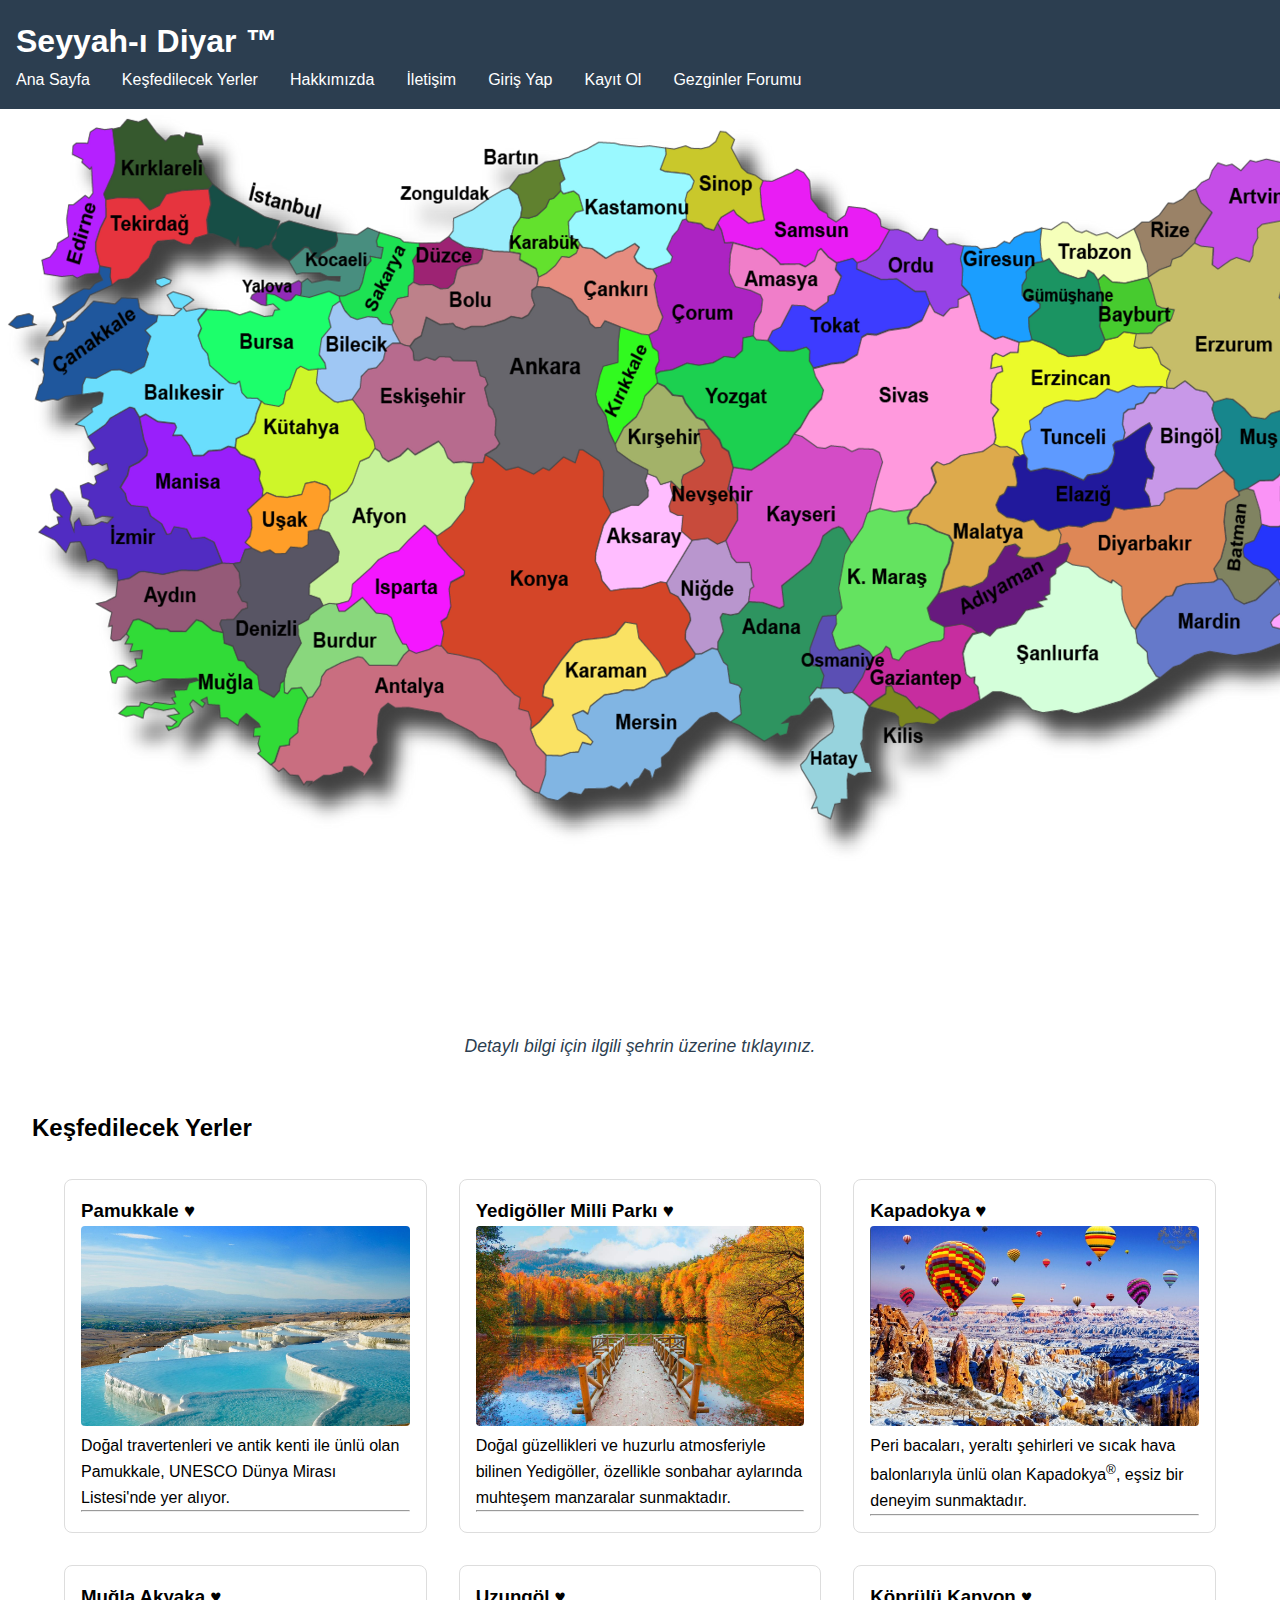
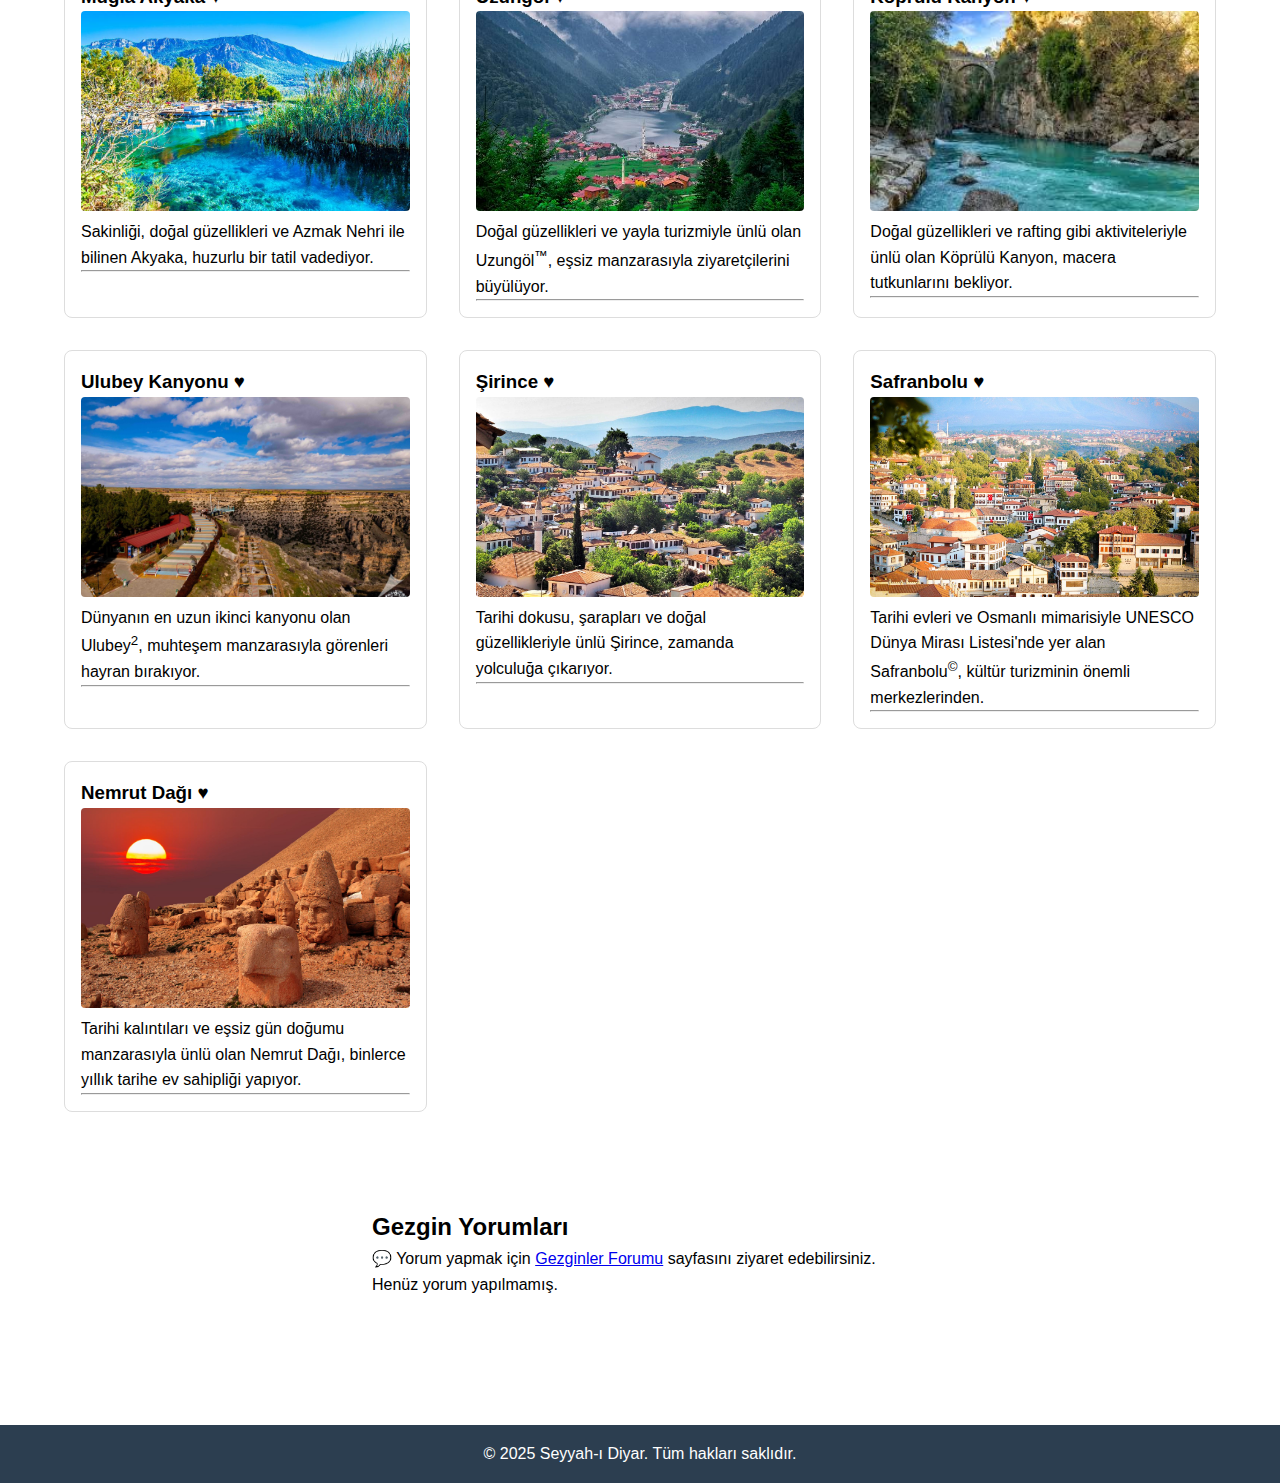
<file: index.html>
<!DOCTYPE html>
<html lang="tr">
<head>
    <meta charset="UTF-8">
    <meta name="viewport" content="width=device-width, initial-scale=1.0">
    <title>Seyyah-ı Diyar   </title>
    <link rel="stylesheet" href="style.css">
</head>
<body>
    <!-- Header Bölümü -->
    <header>
        <nav>
            <div class="logo">
                <h1>Seyyah-ı Diyar &trade;</h1>
            </div>
            <ul class="nav-links">
                <li><a href="index.html">Ana Sayfa</a></li>
                <li><a href="index.html#destinations-section">Keşfedilecek Yerler</a></li>
                <li><a href="hakkimizda.html">Hakkımızda</a></li>
                <li><a href="iletisim.html">İletişim</a></li>
                <li><a href="login.html">Giriş Yap</a></li>
                <li><a href="register.html">Kayıt Ol</a></li>
                <!-- Gezginler Forumu Linki -->
                <li><a href="gezginler-forum.html">Gezginler Forumu</a></li>
            </ul>
        </nav>
    </header>
    
    

    <!-- Ana İçerik -->
    <main>
        <!-- Türkiye Haritası Bölümü -->
        <body>
            <img src="images\Turkey.png" usemap="#takimLogolarMap" alt="Takım Logoları Haritası" width="1600" height="900">

        
            <map name="takimLogolarMap">
                <area target="_blank" alt="Muğla" title="Muğla" href="https://tr.wikipedia.org/wiki/Akyaka,_Ula" coords="127,533,280,645" shape="rect">
                <area target="_blank" alt="İzmir" title="İzmir" href="https://tr.wikipedia.org/wiki/%C5%9Eirince" coords="119,293,206,468,40,440" shape="poly">
                <area target="_blank" alt="Tokat" title="Tokat" href="https://tr.wikipedia.org/wiki/Tokat_(il)" coords="836,154,925,183,823,264,765,216" shape="poly">
                <area target="_blank" alt="Nevşehir" title="Nevşehir" href="https://tr.wikipedia.org/wiki/Kapadokya" coords="699,324,669,399,720,433,743,359" shape="poly">
                <area target="_blank" alt="Adıyaman" title="Adıyaman" href="https://tr.wikipedia.org/wiki/Nemrut_Da%C4%9F%C4%B1" coords="1058,440,1025,514,931,495" shape="poly">
                <area target="_blank" alt="Trabzon" title="Trabzon" href="https://tr.wikipedia.org/wiki/Uzung%C3%B6l" coords="1034,118,1088,168,1142,135" shape="poly">
                <area target="_blank" alt="Bolu" title="Bolu" href="https://tr.wikipedia.org/wiki/Yedig%C3%B6ller_Mill%C3%AE_Park%C4%B1" coords="484,141,456,161,448,180,410,175,388,200,395,231,422,213,455,217,500,209,518,204,530,176,518,146" shape="poly">
                <area target="_blank" alt="Antalya " title="Antalya " href="https://tr.wikipedia.org/wiki/K%C3%B6pr%C3%BCl%C3%BC_Kanyon" coords="265,654,297,612,321,572,352,552,389,557,433,540,513,564,526,610,540,644,540,680,386,603,366,659,305,672,285,668" shape="poly">
                <area target="_blank" alt="Karabük" title="Karabük" href="https://tr.wikipedia.org/wiki/Safranbolu" coords="508,129,525,108,554,90,573,87,569,112,579,144,542,158" shape="poly">
                <area target="_blank" alt="Pamukkale" title="Pamukkale" href="https://tr.wikipedia.org/wiki/Pamukkale" coords="234,452,249,491,240,546,273,582,302,532,321,495,333,436,282,436,247,439" shape="poly">
            
            </map>
    
                  
            </map>
        </body>

        <div class="map-guide">
            <p>Detaylı bilgi için ilgili şehrin üzerine tıklayınız.</p>
        </div>

        <style>
            .map-container {
                width: 100%;
                max-width: 1000px;
                margin: 0 auto;
                position: relative;
            }
            #turkey-map {
                width: 100%;
                height: auto;
                min-height: 500px;
            }
            .city-highlight {
                fill: #3498db;
                opacity: 0.2;
                cursor: pointer;
                transition: all 0.3s ease;
            }
            .city-highlight:hover {
                opacity: 0.5;
                fill: #e74c3c;
            }
            .city-tooltip {
                position: absolute;
                background: rgba(44, 62, 80, 0.9);
                color: white;
                padding: 5px 10px;
                border-radius: 4px;
                font-size: 14px;
                pointer-events: none;
                display: none;
            }
            html {
                scroll-behavior: smooth;
            }
            
            #destinations-section {
                scroll-margin-top: 80px; /* Header yüksekliği kadar margin ekleyerek başlığın altında kalmamasını sağlıyoruz */
            }
            
            .forum-section {
                max-width: 800px;
                margin: 2rem auto;
                padding: 1rem;
            }

            .travel-form {
                background: #f5f5f5;
                padding: 2rem;
                border-radius: 8px;
                margin-bottom: 2rem;
            }

            .form-group {
                margin-bottom: 1rem;
            }

            .form-group label {
                display: block;
                margin-bottom: 0.5rem;
                font-weight: bold;
            }

            .form-group input,
            .form-group textarea {
                width: 100%;
                padding: 0.5rem;
                border: 1px solid #ddd;
                border-radius: 4px;
                font-family: inherit;
            }

            .form-group textarea {
                resize: vertical;
            }

            button {
                background: #2c3e50;
                color: white;
                padding: 0.8rem 1.5rem;
                border: none;
                border-radius: 4px;
                cursor: pointer;
                font-size: 1rem;
            }

            button:hover {
                background: #34495e;
            }

            .comments-section {
                margin-top: 2rem;
            }

            .comment {
                background: white;
                padding: 1rem;
                border-radius: 4px;
                margin-bottom: 1rem;
                box-shadow: 0 2px 4px rgba(0,0,0,0.1);
            }

            .comment-header {
                font-weight: bold;
                margin-bottom: 0.5rem;
                color: #2c3e50;
            }

            .comment-location {
                color: #7f8c8d;
                font-style: italic;
                margin-bottom: 0.5rem;
            }

            .comment-text {
                line-height: 1.6;
            }

            .map-guide {
                text-align: center;
                margin: 1rem 0;
                color: #2c3e50;
                font-style: italic;
                font-size: 1.1rem;
            }
        </style>

        <script>
            document.addEventListener('DOMContentLoaded', function() {
                const svgObject = document.getElementById('turkey-map');
                const mapContainer = document.querySelector('.map-container');
                const tooltip = document.createElement('div');
                tooltip.className = 'city-tooltip';
                mapContainer.appendChild(tooltip);

                // Şehirlerin listesi ve özellikleri
                const cities = {
                    'TR-48': { // Muğla
                        link: 'https://tr.wikipedia.org/wiki/Akyaka,_Ula',
                        title: 'Akyaka'
                    },
                    'TR-20': { // Denizli
                        link: 'https://tr.wikipedia.org/wiki/Pamukkale',
                        title: 'Pamukkale'
                    },
                    'TR-14': { // Bolu
                        link: 'https://tr.wikipedia.org/wiki/Yedigöller_Millî_Parkı',
                        title: 'Yedigöller'
                    },
                    'TR-50': { // Nevşehir
                        link: 'https://tr.wikipedia.org/wiki/Kapadokya',
                        title: 'Kapadokya'
                    },
                    'TR-61': { // Trabzon
                        link: 'https://tr.wikipedia.org/wiki/Uzungöl',
                        title: 'Uzungöl'
                    },
                    'TR-07': { // Antalya
                        link: 'https://tr.wikipedia.org/wiki/Köprülü_Kanyon_Millî_Parkı',
                        title: 'Köprülü Kanyon'
                    },
                    'TR-64': { // Uşak
                        link: 'https://tr.wikipedia.org/wiki/Ulubey_Kanyonu',
                        title: 'Ulubey Kanyonu'
                    },
                    'TR-35': { // İzmir
                        link: 'https://tr.wikipedia.org/wiki/Şirince',
                        title: 'Şirince'
                    },
                    'TR-78': { // Karabük
                        link: 'https://tr.wikipedia.org/wiki/Safranbolu',
                        title: 'Safranbolu'
                    },
                    'TR-02': { // Adıyaman
                        link: 'https://tr.wikipedia.org/wiki/Nemrut_Dağı',
                        title: 'Nemrut Dağı'
                    }
                };

                svgObject.addEventListener('load', function() {
                    const svgDoc = svgObject.contentDocument;
                    
                    // Her şehir için olayları ekle
                    for (let cityId in cities) {
                        let path = svgDoc.getElementById(cityId);
                        if (path) {
                            // Stil ve sınıf ekle
                            path.classList.add('city-highlight');
                            
                            // Tıklama olayı
                            path.addEventListener('click', function() {
                                window.open(cities[cityId].link, '_blank');
                            });

                            // Hover olayları
                            path.addEventListener('mousemove', function(e) {
                                const rect = svgObject.getBoundingClientRect();
                                const x = e.clientX - rect.left;
                                const y = e.clientY - rect.top;
                                
                                tooltip.style.display = 'block';
                                tooltip.style.left = (x + 10) + 'px';
                                tooltip.style.top = (y + 10) + 'px';
                                tooltip.textContent = cities[cityId].title;
                            });

                            path.addEventListener('mouseout', function() {
                                tooltip.style.display = 'none';
                            });
                        }
                    }
                });
            });
        </script>

        <!-- Keşfedilecek Yerler -->
        <section id="destinations-section" class="destinations">
            <h2>Keşfedilecek Yerler</h2>
            <div class="destination-list">
                <li id="pamukkale" class="destination-item">
                    <h3>Pamukkale &hearts;</h3>
                    <img src="images/Pamukkale.jpg" alt="Pamukkale">
                    <p>Doğal travertenleri ve antik kenti ile ünlü olan Pamukkale, UNESCO Dünya Mirası Listesi'nde yer alıyor.</p>
                    <hr>
                </li>

                <!-- Yedigöller -->
                <li id="yedigoller" class="destination-item">
                    <h3>Yedigöller Milli Parkı &hearts;</h3>
                    <img src="images\yedigoller.jpg" alt="Yedigöller">
                    <p>Doğal güzellikleri ve huzurlu atmosferiyle bilinen Yedigöller, özellikle sonbahar aylarında muhteşem manzaralar sunmaktadır.</p>
                    <hr>
                </li>

                <!-- Kapadokya -->
                <li id="kapadokya" class="destination-item">
                    <h3>Kapadokya &hearts;</h3>
                    <img src="images\Kapadokya.jpg" alt="Kapadokya">
                    <p>Peri bacaları, yeraltı şehirleri ve sıcak hava balonlarıyla ünlü olan Kapadokya<sup>&reg;</sup>, eşsiz bir deneyim sunmaktadır.</p>
                    <hr>
                </li>

                <!-- Akyaka -->
                <li id="akyaka" class="destination-item">
                    <h3>Muğla Akyaka &hearts;</h3>
                    <img src="images\akyaka.jpg" alt="Akyaka">
                    <p>Sakinliği, doğal güzellikleri ve Azmak Nehri ile bilinen Akyaka, huzurlu bir tatil vadediyor.</p>
                    <hr>
                </li>

                <!-- Uzungöl -->
                <li id="uzungol" class="destination-item">
                    <h3>Uzungöl &hearts;</h3>
                    <img src="images\uzungol.jpg" alt="Uzungöl">
                    <p>Doğal güzellikleri ve yayla turizmiyle ünlü olan Uzungöl<sup>&trade;</sup>, eşsiz manzarasıyla ziyaretçilerini büyülüyor.</p>
                    <hr>
                </li>

                <!-- Köprülü Kanyon -->
                <li id="koprulu" class="destination-item">
                    <h3>Köprülü Kanyon &hearts;</h3>
                    <img src="images\koprulu-kanyon.jpg" alt="Köprülü Kanyon">
                    <p>Doğal güzellikleri ve rafting gibi aktiviteleriyle ünlü olan Köprülü Kanyon, macera tutkunlarını bekliyor.</p>
                    <hr>
                </li>

                <!-- Ulubey Kanyonu -->
                <li id="ulubey" class="destination-item">
                    <h3>Ulubey Kanyonu &hearts;</h3>
                    <img src="images\Ulubey Kanyonu (1) kopya.jpg" alt="Ulubey Kanyonu">
                    <p>Dünyanın en uzun ikinci kanyonu olan Ulubey<sup>2</sup>, muhteşem manzarasıyla görenleri hayran bırakıyor.</p>
                    <hr>
                </li>

                <!-- Şirince -->
                <li id="sirince" class="destination-item">
                    <h3>Şirince &hearts;</h3>
                    <img src="images\sirince.jpg" alt="Şirince">
                    <p>Tarihi dokusu, şarapları ve doğal güzellikleriyle ünlü Şirince, zamanda yolculuğa çıkarıyor.</p>
                    <hr>
                </li>

                <!-- Safranbolu -->
                <li id="safranbolu" class="destination-item">
                    <h3>Safranbolu &hearts;</h3>
                    <img src="images\safranbolu.jpg" alt="Safranbolu">
                    <p>Tarihi evleri ve Osmanlı mimarisiyle UNESCO Dünya Mirası Listesi'nde yer alan Safranbolu<sup>&copy;</sup>, kültür turizminin önemli merkezlerinden.</p>
                    <hr>
                </li>

                <!-- Nemrut -->
                <li id="nemrut" class="destination-item">
                    <h3>Nemrut Dağı &hearts;</h3>
                    <img src="images\nemrut.jpg" alt="Nemrut Dağı">
                    <p>Tarihi kalıntıları ve eşsiz gün doğumu manzarasıyla ünlü olan Nemrut Dağı, binlerce yıllık tarihe ev sahipliği yapıyor.</p>
                    <hr>
                </li>
            </div>

            <section id="gezgin-yorumlari" class="register-container">
                <h2>Gezgin Yorumları</h2>
                <p>💬 Yorum yapmak için <a href="gezginler-forum.html">Gezginler Forumu</a> sayfasını ziyaret edebilirsiniz.</p>
                <div id="yorum-listesi"></div>
            </section>
    

    </section>
    
    <script>
        function yorumlariGoster() {
            const yorumlar = JSON.parse(localStorage.getItem("gezginYorumlari")) || [];
            const yorumListesi = document.getElementById("yorum-listesi");
            yorumListesi.innerHTML = "";
    
            if (yorumlar.length === 0) {
                yorumListesi.innerHTML = "<p>Henüz yorum yapılmamış.</p>";
            } else {
                yorumlar.forEach((yorum, index) => {
                    const yorumDiv = document.createElement("div");
                    yorumDiv.className = "form-group";
                    yorumDiv.innerHTML = `
                        <h4>${yorum.name} - ${yorum.location} (${yorum.date})</h4>
                        <p>${yorum.experience}</p>
                        <button onclick="yorumuSil(${index})">Sil</button>
                        <hr>
                    `;
                    yorumListesi.appendChild(yorumDiv);
                });
            }
        }
    
        function yorumuSil(index) {
            let yorumlar = JSON.parse(localStorage.getItem("gezginYorumlari")) || [];
            yorumlar.splice(index, 1); // ilgili indexteki yorumu sil
            localStorage.setItem("gezginYorumlari", JSON.stringify(yorumlar));
            yorumlariGoster(); // yorumları güncelle
        }
    
        // Sayfa yüklendiğinde yorumları göster
        document.addEventListener("DOMContentLoaded", yorumlariGoster);
    </script>
    
    
    <footer>
        <p>&copy; 2025 Seyyah-ı Diyar. Tüm hakları saklıdır.</p>
    </footer>

    <script>
    document.addEventListener('DOMContentLoaded', function() {
        const form = document.getElementById('travelForm');
        const commentsList = document.getElementById('commentsList');

        form.addEventListener('submit', function(e) {
            e.preventDefault();

            // Yeni yorum oluştur
            const comment = document.createElement('div');
            comment.className = 'comment';

            const header = document.createElement('div');
            header.className = 'comment-header';
            header.textContent = `${form.name.value} ${form.surname.value}`;

            const location = document.createElement('div');
            location.className = 'comment-location';
            location.textContent = `Gezilen Yer: ${form.location.value}`;

            const text = document.createElement('div');
            text.className = 'comment-text';
            text.textContent = form.experience.value;

            // Yorumu sayfaya ekle
            comment.appendChild(header);
            comment.appendChild(location);
            comment.appendChild(text);
            commentsList.insertBefore(comment, commentsList.firstChild);

            // Formu temizle
            form.reset();
        });
    });
    </script>
</body>
</html>
</file>
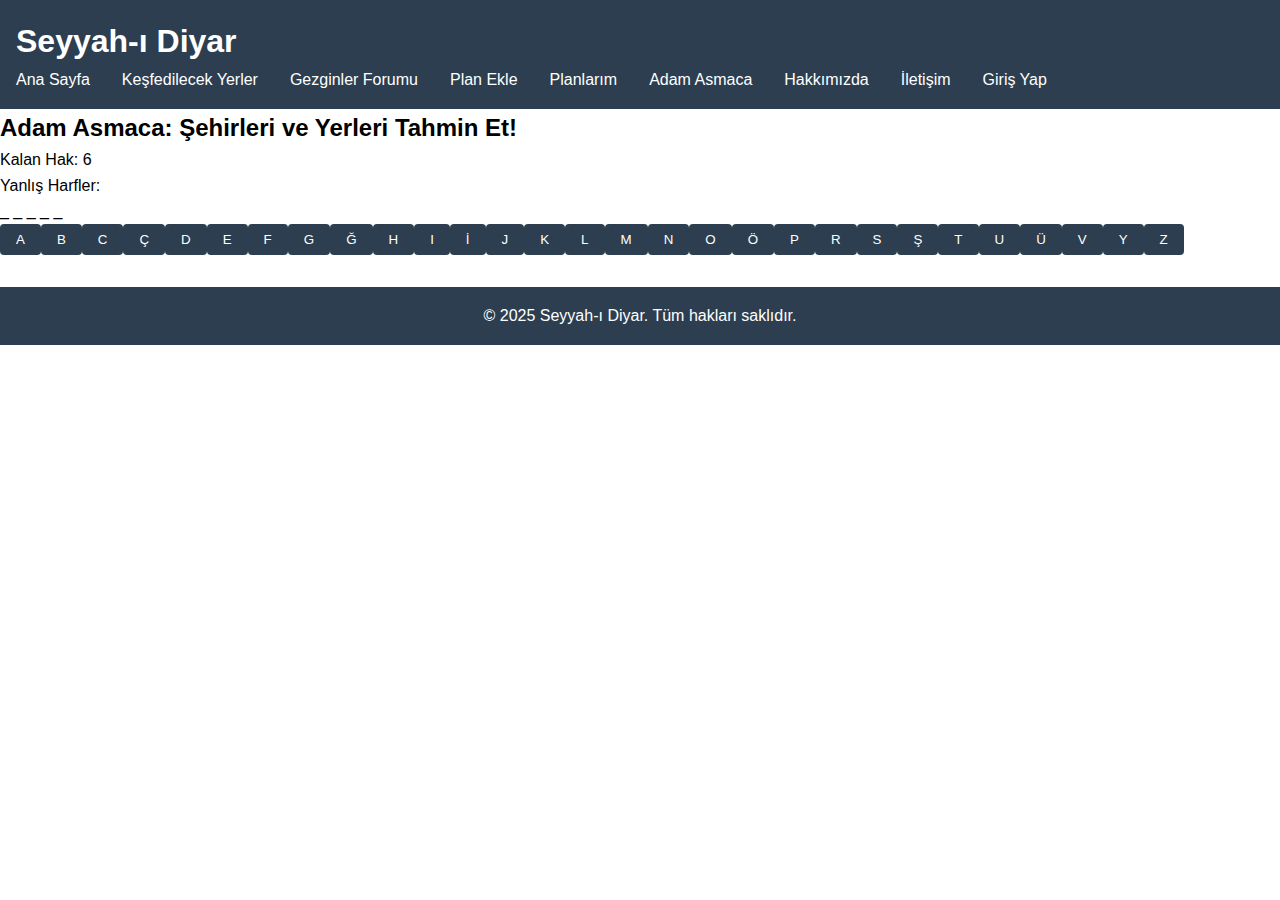
<file: adam-asmaca.html>
<!DOCTYPE html>
<html lang="tr">
<head>
    <meta charset="UTF-8">
    <meta name="viewport" content="width=device-width, initial-scale=1.0">
    <title>Adam Asmaca - Seyyah-ı Diyar</title>
    <link rel="stylesheet" href="style.css">
</head>
<body>
    <header>
        <nav>
            <div class="logo">
            <h1>Seyyah-ı Diyar</h1> </div>
            <ul class="nav-links">
                <li><a href="index.html">Ana Sayfa</a></li>
                <li><a href="index.html#destinations-section">Keşfedilecek Yerler</a></li>
                <li><a href="gezginler-forum.html">Gezginler Forumu</a></li>
                <li><a href="gezi-plani-ekle.html">Plan Ekle</a></li>
                <li><a href="kayitli-planlar.html">Planlarım</a></li> <li><a href="adam-asmaca.html">Adam Asmaca</a></li>
                <li><a href="hakkimizda.html">Hakkımızda</a></li>
                <li><a href="iletisim.html">İletişim</a></li>
                <li><a href="login.html">Giriş Yap</a></li>
                </ul>
        </nav>
    </header>

    <main>
        <div id="oyunAlani">
            <h2>Adam Asmaca: Şehirleri ve Yerleri Tahmin Et!</h2>
            <div id="kalanHakAlani">Kalan Hak: ...</div>
            <div id="yanlisHarflerAlani">Yanlış Harfler: </div>
            <div id="kelimeAlani">Yükleniyor...</div>
            <div id="mesajAlani"></div>
            <div id="klavye">
                </div>
            <button id="yenidenBaslat">Yeniden Başlat</button>
        </div>
    </main>

    <footer>
        <p>&copy; 2025 Seyyah-ı Diyar. Tüm hakları saklıdır.</p>
    </footer>

    <script src="myscript.js"></script>
</body>
</html>
</file>
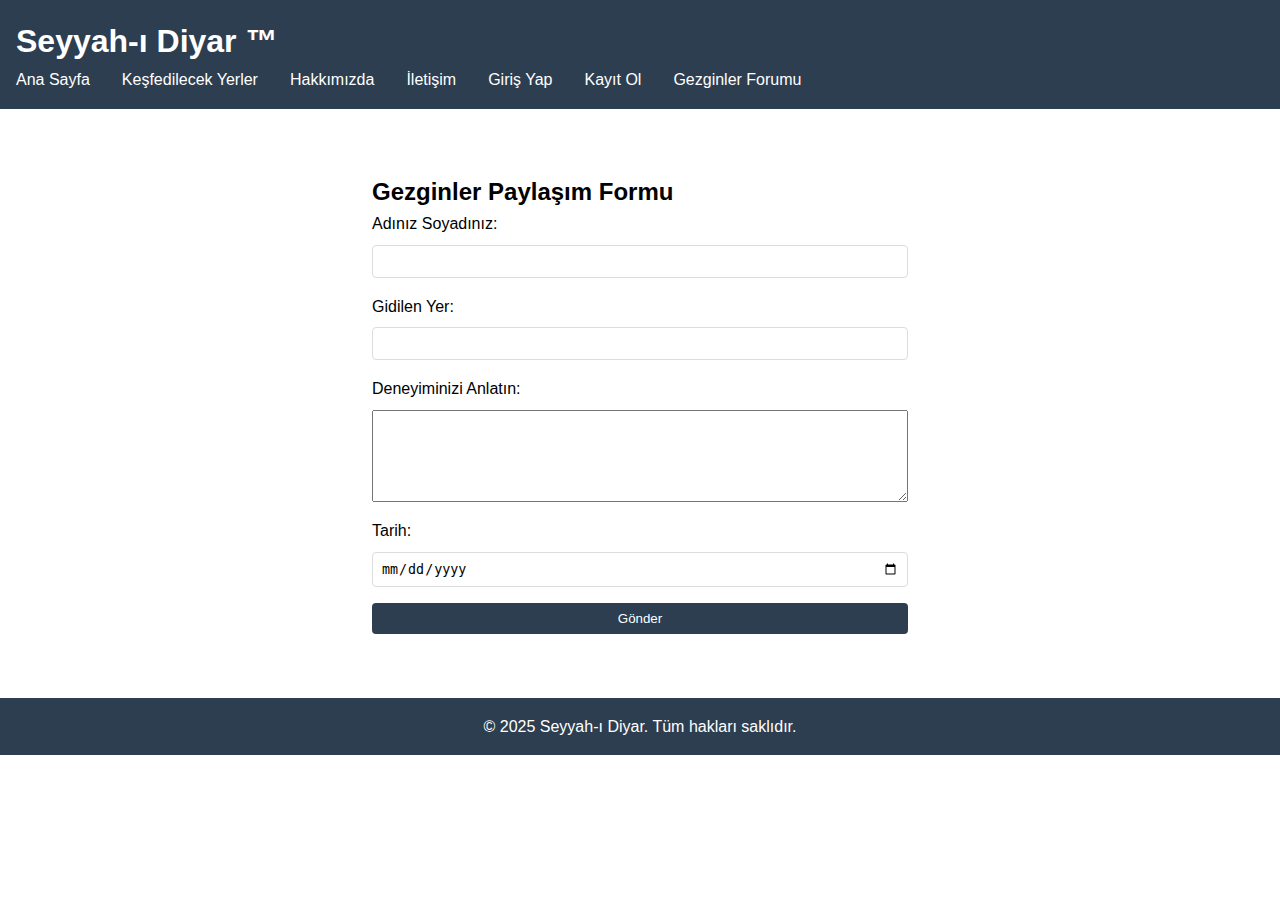
<file: gezginler-forum.html>
<!DOCTYPE html>
<html lang="tr">
<head>
    <meta charset="UTF-8">
    <meta name="viewport" content="width=device-width, initial-scale=1.0">
    <title>Gezginler Forumu - Seyyah-ı Diyar</title>
    <link rel="stylesheet" href="style.css">
</head>
<body>

    <!-- Ortak Menü -->
    <header>
        <nav>
            <div class="logo">
                <h1>Seyyah-ı Diyar &trade;</h1>
            </div>
            <ul class="nav-links">
                <li><a href="index.html">Ana Sayfa</a></li>
                <li><a href="index.html#destinations-section">Keşfedilecek Yerler</a></li>
                <li><a href="hakkimizda.html">Hakkımızda</a></li>
                <li><a href="iletisim.html">İletişim</a></li>
                <li><a href="login.html">Giriş Yap</a></li>
                <li><a href="register.html">Kayıt Ol</a></li>
                <li><a href="gezginler-forum.html">Gezginler Forumu</a></li> <!-- Gezginler Forumu bağlantısı -->
            </ul>
        </nav>
    </header>

    <!-- Ana içerik -->
    <main class="register-container">
        <h2>Gezginler Paylaşım Formu</h2>
        <form class="register-form" id="yorumFormu">
            <div class="form-group">
                <label for="name">Adınız Soyadınız:</label>
                <input type="text" id="name" required>
            </div>
    
            <div class="form-group">
                <label for="location">Gidilen Yer:</label>
                <input type="text" id="location" required>
            </div>
    
            <div class="form-group">
                <label for="experience">Deneyiminizi Anlatın:</label>
                <textarea id="experience" rows="6" required></textarea>
            </div>
    
            <div class="form-group">
                <label for="date">Tarih:</label>
                <input type="date" id="date" required>
            </div>
    
            <button type="submit">Gönder</button>
        </form>
    </main>
    
    <footer>
        <p>&copy; 2025 Seyyah-ı Diyar. Tüm hakları saklıdır.</p>
    </footer>
    
    <script>
        document.getElementById("yorumFormu").addEventListener("submit", function(e) {
            e.preventDefault();
    
            const yorum = {
                name: document.getElementById("name").value,
                location: document.getElementById("location").value,
                experience: document.getElementById("experience").value,
                date: document.getElementById("date").value
            };
    
            let yorumlar = JSON.parse(localStorage.getItem("gezginYorumlari")) || [];
            yorumlar.push(yorum);
            localStorage.setItem("gezginYorumlari", JSON.stringify(yorumlar));
    
            alert("Yorumunuz başarıyla kaydedildi!");
            this.reset();
        });
    </script>
    
    </body>
    </html>
</file>
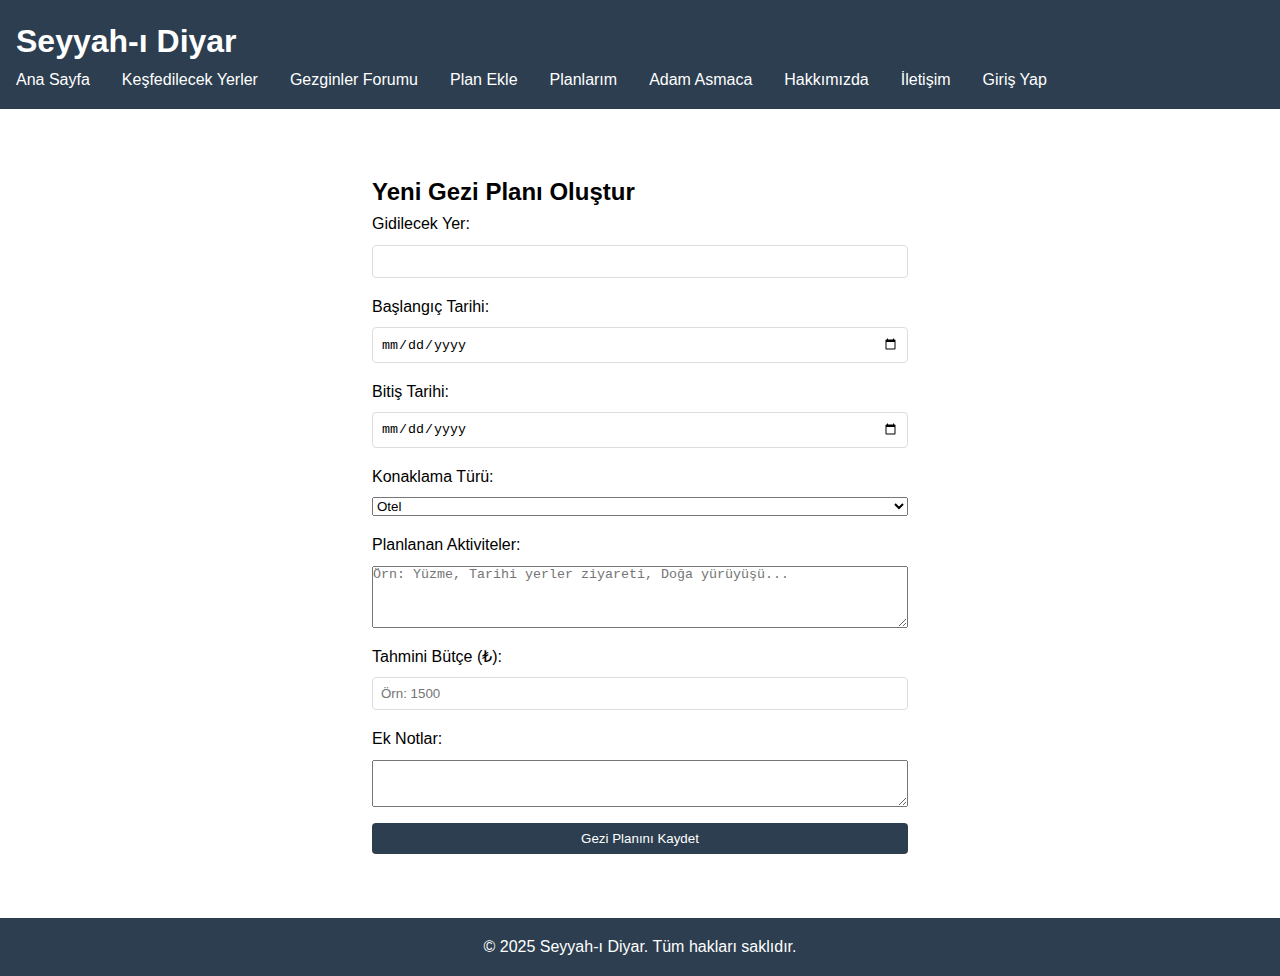
<file: gezi-plani-ekle.html>
<!DOCTYPE html>
<html lang="tr">
<head>
    <meta charset="UTF-8">
    <meta name="viewport" content="width=device-width, initial-scale=1.0">
    <title>Yeni Gezi Planı Ekle - Seyyah-ı Diyar</title>
    <link rel="stylesheet" href="style.css">
</head>
<body>
    <header>
        <nav>
            <div class="logo">
            <h1>Seyyah-ı Diyar</h1>
            </div>
           <ul class="nav-links">
                <li><a href="index.html">Ana Sayfa</a></li>
                <li><a href="index.html#destinations-section">Keşfedilecek Yerler</a></li>
                <li><a href="gezginler-forum.html">Gezginler Forumu</a></li>
                <li><a href="gezi-plani-ekle.html">Plan Ekle</a></li>
                <li><a href="kayitli-planlar.html">Planlarım</a></li> <li><a href="adam-asmaca.html">Adam Asmaca</a></li>
                <li><a href="hakkimizda.html">Hakkımızda</a></li>
                <li><a href="iletisim.html">İletişim</a></li>
                <li><a href="login.html">Giriş Yap</a></li>
                </ul>
        </nav>
    </header>

    <main class="register-container">
        <h2>Yeni Gezi Planı Oluştur</h2>
        <form id="geziPlaniFormu" class="register-form">
            <div class="form-group">
                <label for="gidilecekYer">Gidilecek Yer:</label>
                <input type="text" id="gidilecekYer" name="gidilecekYer" required>
            </div>
            <div class="form-group">
                <label for="baslangicTarihi">Başlangıç Tarihi:</label>
                <input type="date" id="baslangicTarihi" name="baslangicTarihi" required>
            </div>
            <div class="form-group">
                <label for="bitisTarihi">Bitiş Tarihi:</label>
                <input type="date" id="bitisTarihi" name="bitisTarihi" required>
            </div>
            <div class="form-group">
                <label for="konaklamaTuru">Konaklama Türü:</label>
                <select id="konaklamaTuru" name="konaklamaTuru">
                    <option value="Otel">Otel</option>
                    <option value="Pansiyon">Pansiyon</option>
                    <option value="Kiralık Ev">Kiralık Ev</option>
                    <option value="Çadır">Çadır</option>
                    <option value="Karavan">Karavan</option>
                    <option value="Diğer">Diğer</option>
                </select>
            </div>
            <div class="form-group">
                <label for="aktiviteler">Planlanan Aktiviteler:</label>
                <textarea id="aktiviteler" name="aktiviteler" rows="4" placeholder="Örn: Yüzme, Tarihi yerler ziyareti, Doğa yürüyüşü..."></textarea>
            </div>
            <div class="form-group">
                <label for="butceTahmini">Tahmini Bütçe (₺):</label>
                <input type="number" id="butceTahmini" name="butceTahmini" min="0" placeholder="Örn: 1500">
            </div>
            <div class="form-group">
                <label for="ekNotlar">Ek Notlar:</label>
                <textarea id="ekNotlar" name="ekNotlar" rows="3"></textarea>
            </div>
            <button type="submit">Gezi Planını Kaydet</button>
        </form>
    </main>

    <footer>
        <p>&copy; 2025 Seyyah-ı Diyar. Tüm hakları saklıdır.</p>
    </footer>

    <script src="myscript.js"></script>
</body>
</html>
</file>
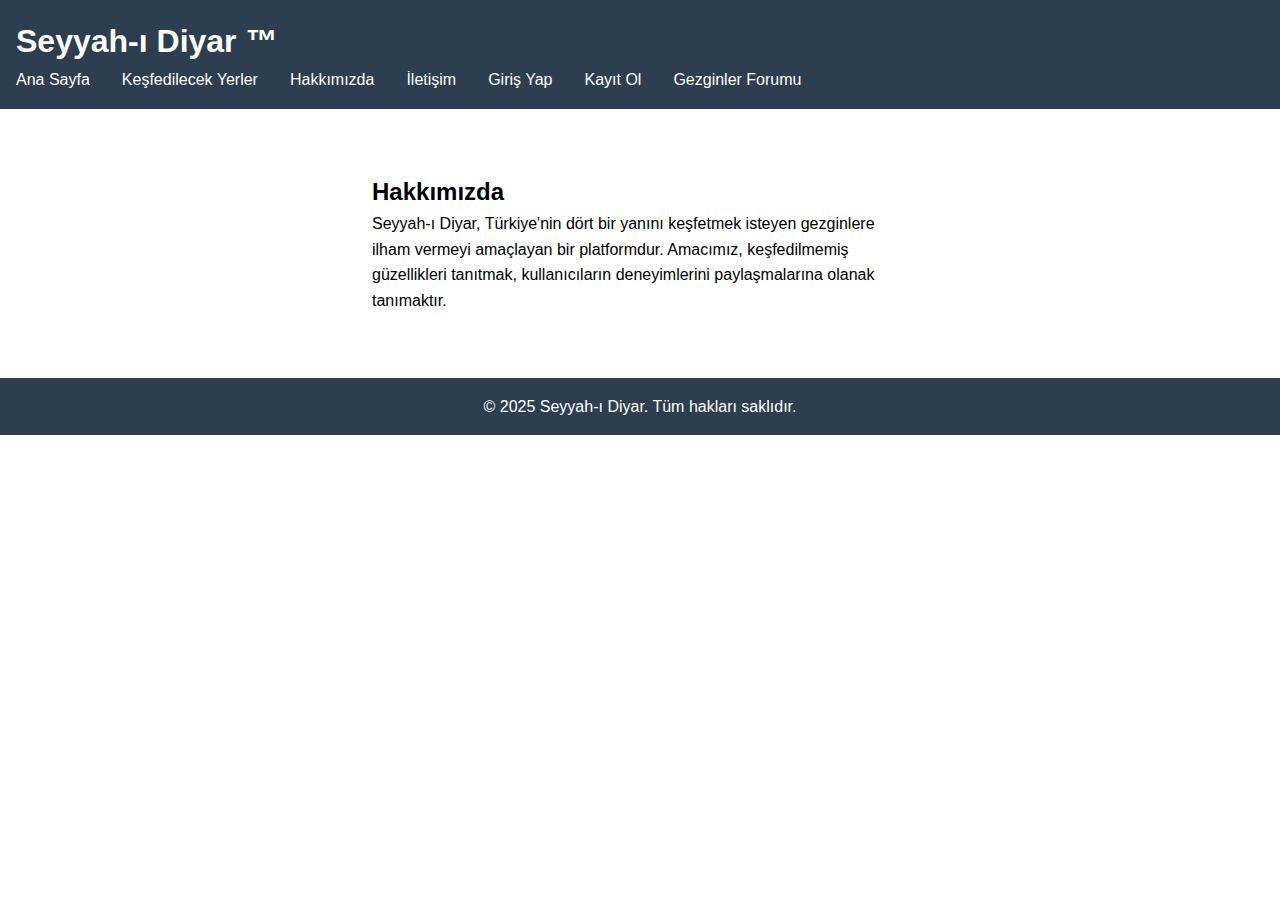
<file: hakkimizda.html>
<!DOCTYPE html>
<html lang="tr">
<head>
    <meta charset="UTF-8">
    <meta name="viewport" content="width=device-width, initial-scale=1.0">
    <title>Hakkımızda - Seyyah-ı Diyar</title>
    <link rel="stylesheet" href="style.css">
</head>
<body>
    <header>
        <nav>
            <div class="logo">
                <h1>Seyyah-ı Diyar &trade;</h1>
            </div>
            <ul class="nav-links">
                <li><a href="index.html">Ana Sayfa</a></li>
                <li><a href="index.html#destinations-section">Keşfedilecek Yerler</a></li>
                <li><a href="hakkimizda.html">Hakkımızda</a></li>
                <li><a href="iletisim.html">İletişim</a></li>
                <li><a href="login.html">Giriş Yap</a></li>
                <li><a href="register.html">Kayıt Ol</a></li>
                <li><a href="gezginler-forum.html">Gezginler Forumu</a></li>
            </ul>
        </nav>
    </header>
    

    <main class="register-container">
        <h2>Hakkımızda</h2>
        <p>Seyyah-ı Diyar, Türkiye'nin dört bir yanını keşfetmek isteyen gezginlere ilham vermeyi amaçlayan bir platformdur. Amacımız, keşfedilmemiş güzellikleri tanıtmak, kullanıcıların deneyimlerini paylaşmalarına olanak tanımaktır.</p>
    </main>

    <footer>
        <p>&copy; 2025 Seyyah-ı Diyar. Tüm hakları saklıdır.</p>
    </footer>
</body>
</html>
</file>
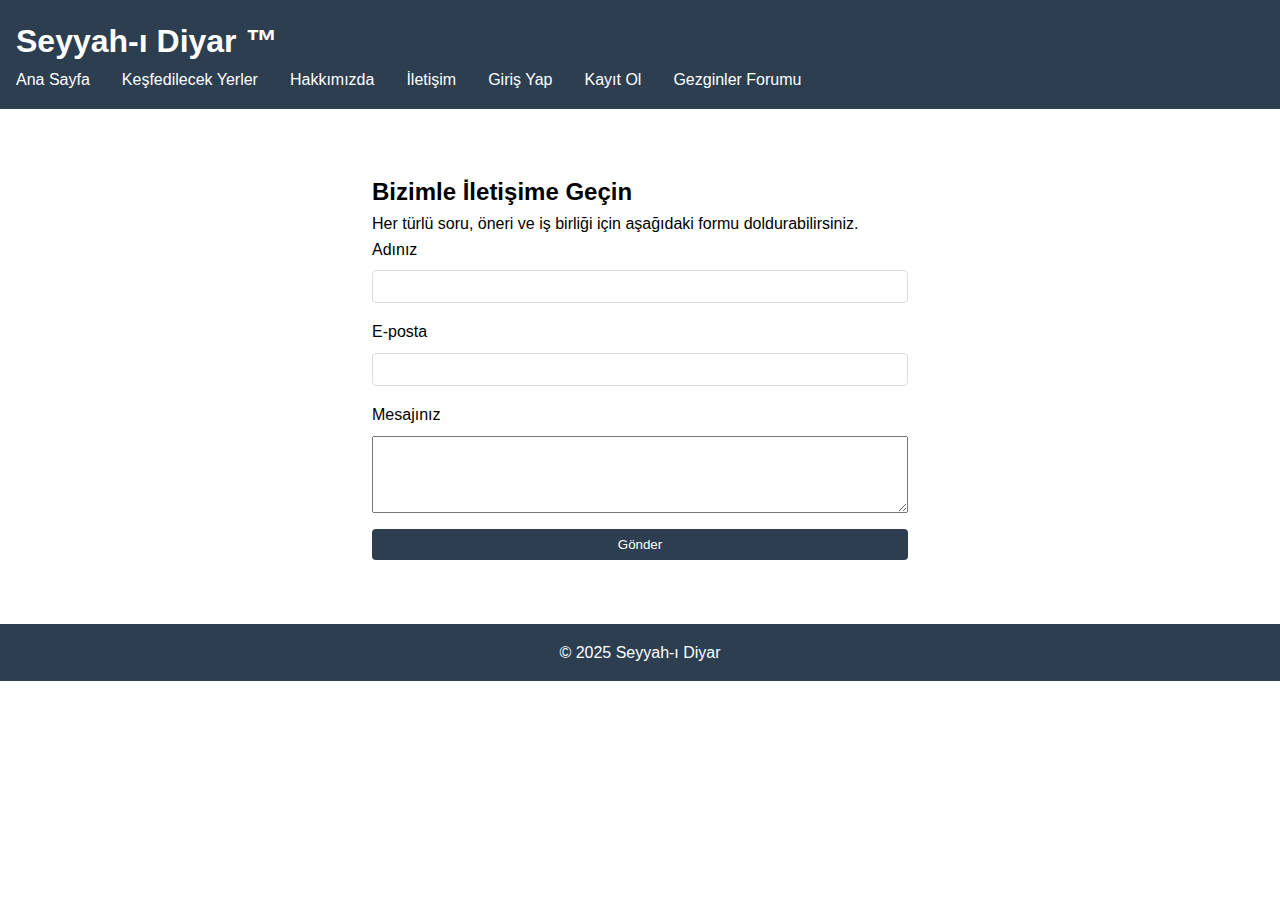
<file: iletisim.html>
<!DOCTYPE html>
<html lang="tr">
<head>
    <meta charset="UTF-8">
    <title>İletişim - Seyyah-ı Diyar</title>
    <link rel="stylesheet" href="style.css">
</head>
<body>
    <header>
        <nav>
            <div class="logo">
                <h1>Seyyah-ı Diyar &trade;</h1>
            </div>
            <ul class="nav-links">
                <li><a href="index.html">Ana Sayfa</a></li>
                <li><a href="index.html#destinations-section">Keşfedilecek Yerler</a></li>
                <li><a href="hakkimizda.html">Hakkımızda</a></li>
                <li><a href="iletisim.html">İletişim</a></li>
                <li><a href="login.html">Giriş Yap</a></li>
                <li><a href="register.html">Kayıt Ol</a></li>
                <li><a href="gezginler-forum.html">Gezginler Forumu</a></li>
            </ul>
        </nav>
    </header>
    

<main class="register-container">
    <h2>Bizimle İletişime Geçin</h2>
    <p>Her türlü soru, öneri ve iş birliği için aşağıdaki formu doldurabilirsiniz.</p>
    <form class="register-form">
        <div class="form-group">
            <label for="name">Adınız</label>
            <input type="text" id="name" required>
        </div>
        <div class="form-group">
            <label for="email">E-posta</label>
            <input type="email" id="email" required>
        </div>
        <div class="form-group">
            <label for="message">Mesajınız</label>
            <textarea id="message" rows="5" required></textarea>
        </div>
        <button type="submit">Gönder</button>
    </form>
</main>

<footer>
    <p>&copy; 2025 Seyyah-ı Diyar</p>
</footer>
</body>
</html>
</file>
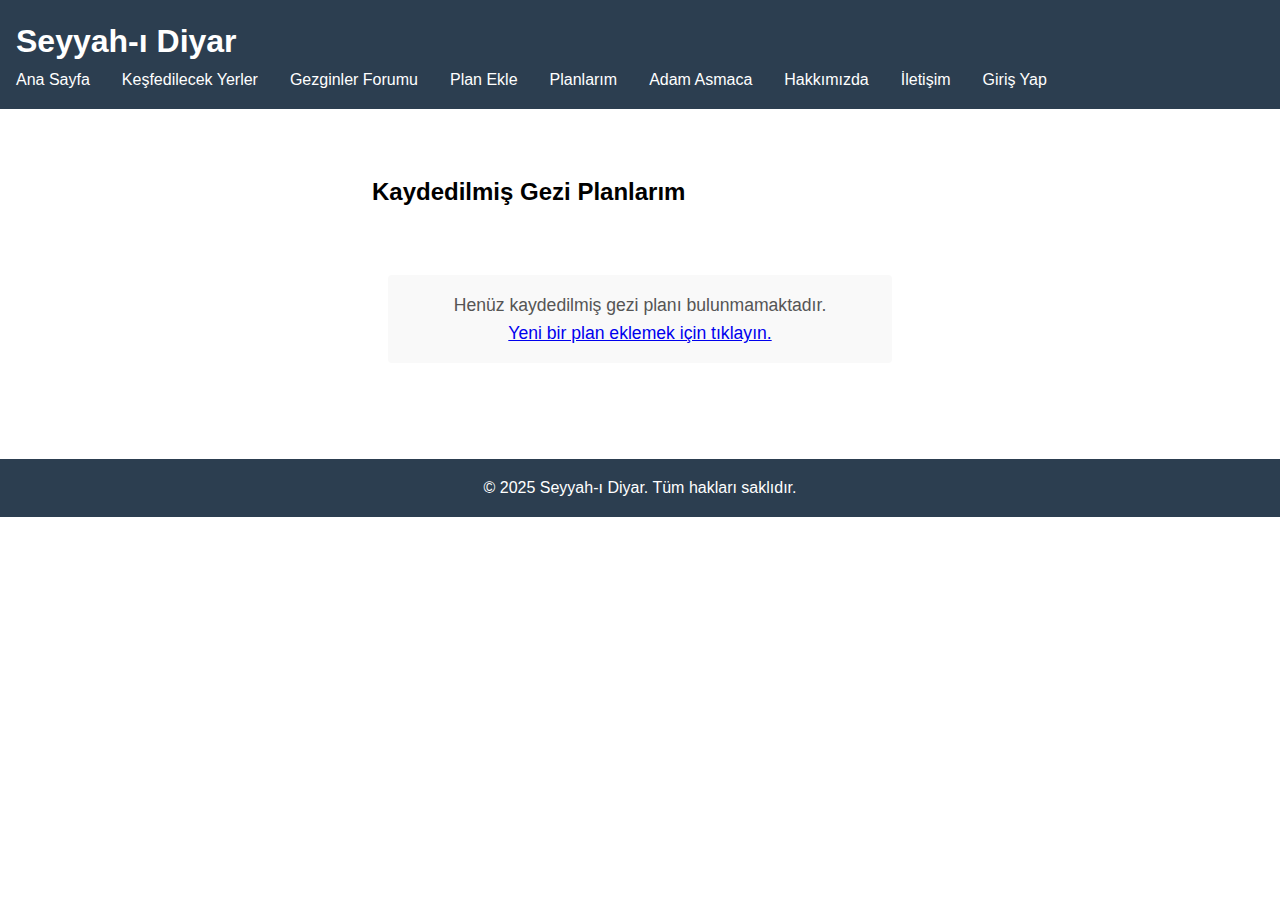
<file: kayitli-planlar.html>
<!DOCTYPE html>
<html lang="tr">
<head>
    <meta charset="UTF-8">
    <meta name="viewport" content="width=device-width, initial-scale=1.0">
    <title>Kaydedilmiş Gezi Planlarım - Seyyah-ı Diyar</title>
    <link rel="stylesheet" href="style.css">
    <style>
        .table-container {
            overflow-x: auto; /* Küçük ekranlarda tablo kaydırılabilir olsun */
            margin: 2rem auto;
            padding: 0 1rem; /* Sayfanın kenarlarına yapışmasın */
            max-width: 1100px; /* Tablo genişliğini sınırlar */
        }
        #planlarTablosu {
            width: 100%;
            border-collapse: collapse;
            margin-top: 1rem;
            box-shadow: 0 2px 5px rgba(0,0,0,0.1);
        }
        #planlarTablosu th, #planlarTablosu td {
            border: 1px solid #ddd;
            padding: 0.8rem 1rem; /* Hücre içi boşluk */
            text-align: left;
            font-size: 0.9rem; 
            vertical-align: top; /* Uzun içeriklerde hizalama */
        }
        #planlarTablosu th {
            background-color: #34495e; 
            color: white;
            font-weight: bold;
        }
        #planlarTablosu tbody tr:nth-child(even) {
            background-color: #f9f9f9;
        }
        #planlarTablosu tbody tr:hover {
            background-color: #f1f1f1;
        }
        #planYokMesaji { /* Plan yoksa gösterilecek mesaj */
            text-align: center;
            font-size: 1.1rem;
            color: #555;
            margin-top: 2rem;
            padding: 1rem;
            background-color: #f9f9f9;
            border-radius: 4px;
        }
        .plan-sil-btn { /* Silme butonu stili */
            background-color: #e74c3c;
            color: white;
            border: none;
            padding: 0.4rem 0.8rem;
            border-radius: 4px;
            cursor: pointer;
            font-size: 0.85rem;
        }
        .plan-sil-btn:hover {
            background-color: #c0392b;
        }
    </style>
</head>
<body>
    <header>
        <nav>
            <div class="logo">
                <h1>Seyyah-ı Diyar</h1>
            </div>
           <ul class="nav-links">
                <li><a href="index.html">Ana Sayfa</a></li>
                <li><a href="index.html#destinations-section">Keşfedilecek Yerler</a></li>
                <li><a href="gezginler-forum.html">Gezginler Forumu</a></li>
                <li><a href="gezi-plani-ekle.html">Plan Ekle</a></li>
                <li><a href="kayitli-planlar.html">Planlarım</a></li> <li><a href="adam-asmaca.html">Adam Asmaca</a></li>
                <li><a href="hakkimizda.html">Hakkımızda</a></li>
                <li><a href="iletisim.html">İletişim</a></li>
                <li><a href="login.html">Giriş Yap</a></li>
                </ul>
        </nav>
    </header>

    <main class="register-container"> <h2>Kaydedilmiş Gezi Planlarım</h2>
        <div class="table-container">
            <table id="planlarTablosu">
                <thead>
                    <tr>
                        <th>Gidilecek Yer</th>
                        <th>Başlangıç</th>
                        <th>Bitiş</th>
                        <th>Konaklama</th>
                        <th>Aktiviteler</th>
                        <th>Bütçe (₺)</th>
                        <th>Notlar</th>
                        <th>İşlem</th>
                    </tr>
                </thead>
                <tbody id="planlarTabloGovdesi">
                    </tbody>
            </table>
            <div id="planYokMesaji" style="display:none;">
                <p>Henüz kaydedilmiş gezi planı bulunmamaktadır.</p>
                <p><a href="gezi-plani-ekle.html">Yeni bir plan eklemek için tıklayın.</a></p>
            </div>
        </div>
    </main>

    <footer>
        <p>&copy; 2025 Seyyah-ı Diyar. Tüm hakları saklıdır.</p>
    </footer>

    <script src="myscript.js"></script>
</body>
</html>
</file>
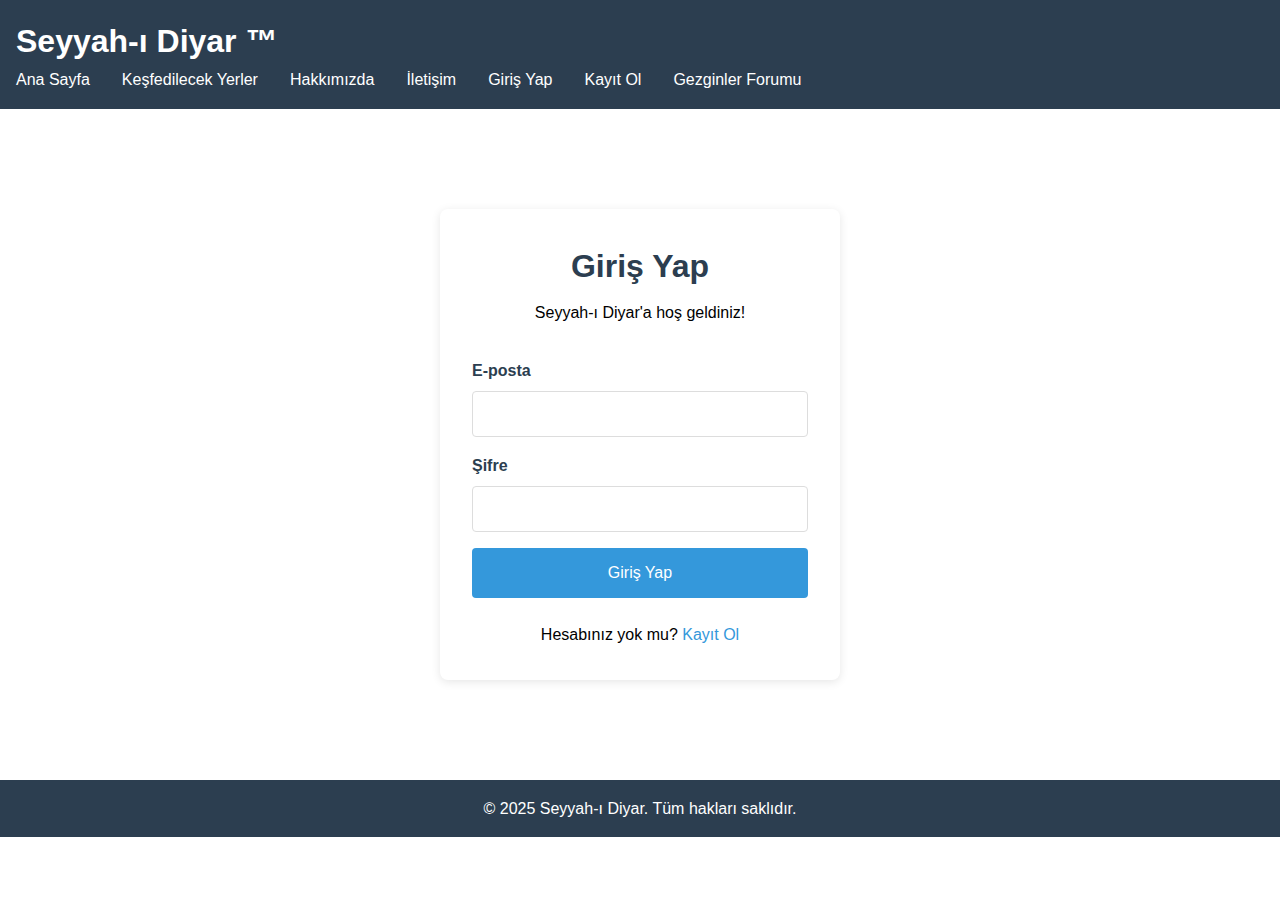
<file: login.html>
<!DOCTYPE html>
<html lang="tr">
<head>
    <meta charset="UTF-8">
    <meta name="viewport" content="width=device-width, initial-scale=1.0">
    <title>Giriş Yap - Seyyah-ı Diyar</title>
    <link rel="stylesheet" href="style.css">
    <style>
        .login-container {
            max-width: 400px;
            margin: 100px auto;
            padding: 2rem;
            background: white;
            border-radius: 8px;
            box-shadow: 0 2px 10px rgba(0, 0, 0, 0.1);
        }

        .login-header {
            text-align: center;
            margin-bottom: 2rem;
        }

        .login-header h1 {
            color: #2c3e50;
            margin-bottom: 0.5rem;
        }

        .login-form {
            display: flex;
            flex-direction: column;
            gap: 1rem;
        }

        .form-group {
            display: flex;
            flex-direction: column;
            gap: 0.5rem;
        }

        .form-group label {
            color: #2c3e50;
            font-weight: bold;
        }

        .form-group input {
            padding: 0.8rem;
            border: 1px solid #ddd;
            border-radius: 4px;
            font-size: 1rem;
        }

        .form-group input:focus {
            outline: none;
            border-color: #3498db;
            box-shadow: 0 0 0 2px rgba(52, 152, 219, 0.2);
        }

        .login-button {
            background: #3498db;
            color: white;
            padding: 1rem;
            border: none;
            border-radius: 4px;
            font-size: 1rem;
            cursor: pointer;
            transition: background 0.3s ease;
        }

        .login-button:hover {
            background: #2980b9;
        }

        .login-footer {
            text-align: center;
            margin-top: 1.5rem;
        }

        .login-footer a {
            color: #3498db;
            text-decoration: none;
        }

        .login-footer a:hover {
            text-decoration: underline;
        }

        .error-message {
            color: #e74c3c;
            font-size: 0.9rem;
            display: none;
        }
    </style>
</head>
<body>
    <!-- Header Bölümü -->
    <header>
        <nav>
            <div class="logo">
                <h1>Seyyah-ı Diyar &trade;</h1>
            </div>
            <ul class="nav-links">
                <li><a href="index.html">Ana Sayfa</a></li>
                <li><a href="index.html#destinations-section">Keşfedilecek Yerler</a></li>
                <li><a href="hakkimizda.html">Hakkımızda</a></li>
                <li><a href="iletisim.html">İletişim</a></li>
                <li><a href="login.html">Giriş Yap</a></li>
                <li><a href="register.html">Kayıt Ol</a></li>
                <!-- Gezginler Forumu Linki -->
                <li><a href="gezginler-forum.html">Gezginler Forumu</a></li>
            </ul>
        </nav>
    </header>

    <!-- Ana İçerik -->
    <main>
        <div class="login-container">
            <div class="login-header">
                <h1>Giriş Yap</h1>
                <p>Seyyah-ı Diyar'a hoş geldiniz!</p>
            </div>

            <form class="login-form" id="loginForm">
                <div class="form-group">
                    <label for="email">E-posta</label>
                    <input type="email" id="email" name="email" required>
                    <div class="error-message" id="emailError">Geçerli bir e-posta adresi giriniz.</div>
                </div>

                <div class="form-group">
                    <label for="password">Şifre</label>
                    <input type="password" id="password" name="password" required>
                    <div class="error-message" id="passwordError">Şifreniz en az 6 karakter olmalıdır.</div>
                </div>

                <button type="submit" class="login-button">Giriş Yap</button>
            </form>

            <div class="login-footer">
                <p>Hesabınız yok mu? <a href="register.html">Kayıt Ol</a></p>
            </div>
        </div>
    </main>

    <!-- Footer Bölümü -->
    <footer>
        <p>&copy; 2025 Seyyah-ı Diyar. Tüm hakları saklıdır.</p>
    </footer>

    <script>
        document.getElementById('loginForm').addEventListener('submit', function(e) {
            e.preventDefault();
            
            const email = document.getElementById('email').value;
            const password = document.getElementById('password').value;
            const emailError = document.getElementById('emailError');
            const passwordError = document.getElementById('passwordError');
            
            // Form doğrulama
            let isValid = true;
            
            if (!email.includes('@')) {
                emailError.style.display = 'block';
                isValid = false;
            } else {
                emailError.style.display = 'none';
            }
            
            if (password.length < 6) {
                passwordError.style.display = 'block';
                isValid = false;
            } else {
                passwordError.style.display = 'none';
            }
            
            if (isValid) {
                // Burada giriş işlemleri yapılacak
                alert('Giriş başarılı!');
                window.location.href = 'index.html';
            }
        });
    </script>
</body>
</html>
</file>
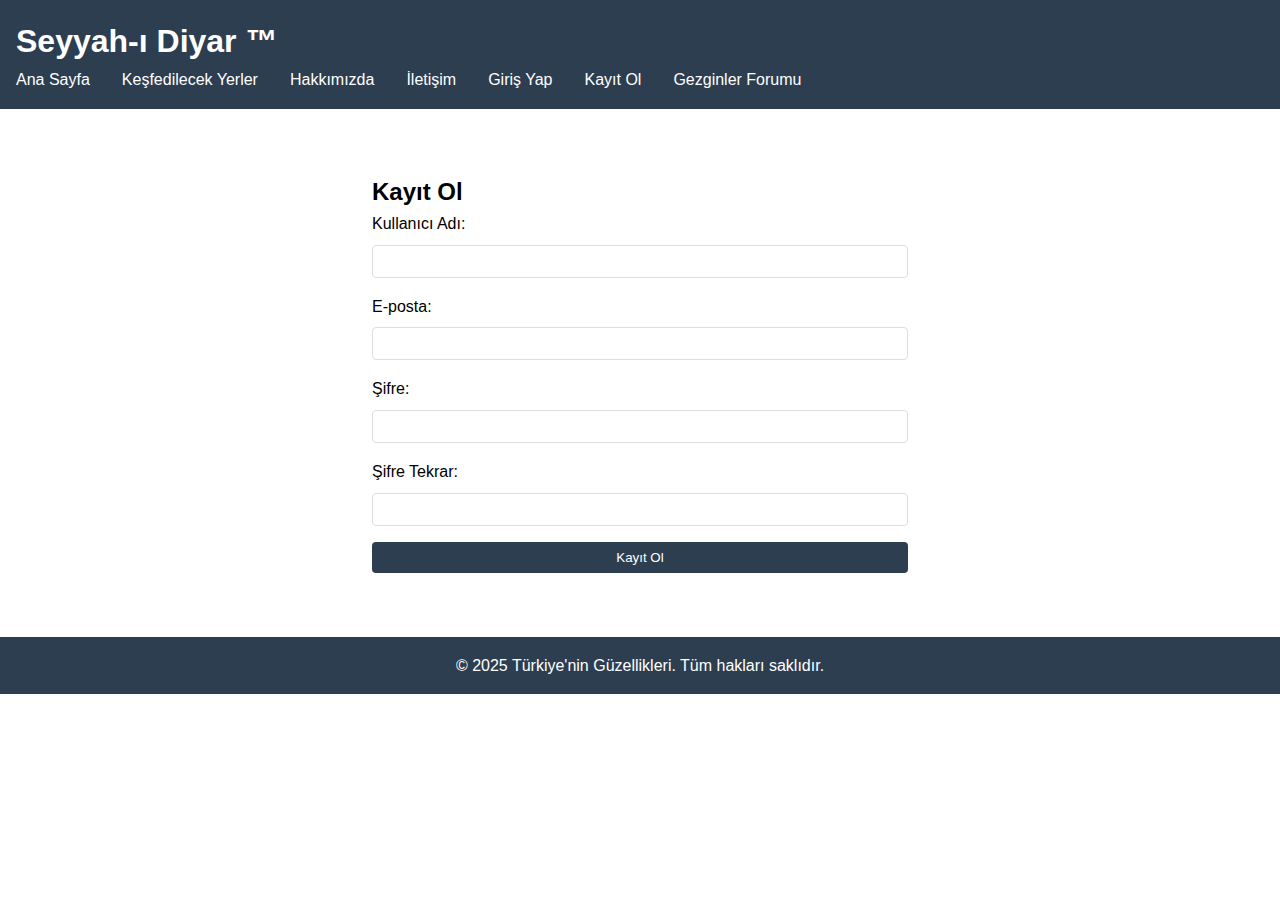
<file: register.html>
<!DOCTYPE html>
<html lang="tr">
<head>
    <meta charset="UTF-8">
    <meta name="viewport" content="width=device-width, initial-scale=1.0">
    <title>Kayıt Ol - Türkiye'nin Güzellikleri</title>
    <link rel="stylesheet" href="style.css">
</head>
<body>
    <header>
        <nav>
            <div class="logo">
                <h1>Seyyah-ı Diyar &trade;</h1>
            </div>
            <ul class="nav-links">
                <li><a href="index.html">Ana Sayfa</a></li>
                <li><a href="index.html#destinations-section">Keşfedilecek Yerler</a></li>
                <li><a href="hakkimizda.html">Hakkımızda</a></li>
                <li><a href="iletisim.html">İletişim</a></li>
                <li><a href="login.html">Giriş Yap</a></li>
                <li><a href="register.html">Kayıt Ol</a></li>
                <!-- Gezginler Forumu Linki -->
                <li><a href="gezginler-forum.html">Gezginler Forumu</a></li>
            </ul>
        </nav>
    </header>
    
    <main class="register-container">
        <h2>Kayıt Ol</h2>
        <form class="register-form" onsubmit="kullaniciKaydet(event)">
            <div class="form-group">
                <label for="username">Kullanıcı Adı:</label>
                <input type="text" id="username" name="username" required>
            </div>
            
            <div class="form-group">
                <label for="email">E-posta:</label>
                <input type="email" id="email" name="email" required>
            </div>
            
            <div class="form-group">
                <label for="password">Şifre:</label>
                <input type="password" id="password" name="password" required>
            </div>
            
            <div class="form-group">
                <label for="confirm-password">Şifre Tekrar:</label>
                <input type="password" id="confirm-password" name="confirm-password" required>
            </div>
            
            <button type="submit">Kayıt Ol</button>
        </form>
    </main>

    <footer>
        <p>&copy; 2025 Türkiye'nin Güzellikleri. Tüm hakları saklıdır.</p>
    </footer>

    <script>
        function kullaniciKaydet(e) {
            e.preventDefault();

            const username = document.getElementById("username").value;
            const email = document.getElementById("email").value;
            const password = document.getElementById("password").value;
            const confirmPassword = document.getElementById("confirm-password").value;

            if (password !== confirmPassword) {
                alert("Şifreler uyuşmuyor!");
                return;
            }

            // Kullanıcı nesnesi oluşturuluyor
            const user = {
                username: username,
                email: email,
                password: password
            };

            // localStorage'a kaydediliyor
            localStorage.setItem("kullanici", JSON.stringify(user));

            alert("Kayıt başarılı!");

            // Formu sıfırla
            document.querySelector(".register-form").reset();
        }
    </script>
</body>
</html>
</file>
<file: style.css>
/* Genel Stiller */
* {
    margin: 0;
    padding: 0;
    box-sizing: border-box;
}

body {
    font-family: 'Segoe UI', Tahoma, Geneva, Verdana, sans-serif;
    line-height: 1.6;
}

/* Header Stili */
header {
    background-color: #2c3e50;
    padding: 1rem;
    color: white;
}

.nav-links {
    list-style: none;
    display: flex;
    gap: 2rem;
}

.nav-links a {
    color: white;
    text-decoration: none;
}

/* Harita Bölümü */
.map-section {
    padding: 2rem;
    text-align: center;
}

.map-container {
    max-width: 1200px;
    margin: 0 auto;
    position: relative;
}

.map-container img {
    width: 100%;
    height: auto;
}

/* Destinasyonlar Listesi */
.destinations {
    padding: 2rem;
}

.destination-list {
    list-style: none;
    display: grid;
    grid-template-columns: repeat(auto-fit, minmax(300px, 1fr));
    gap: 2rem;
    padding: 2rem;
}

.destination-item {
    border: 1px solid #ddd;
    padding: 1rem;
    border-radius: 8px;
    transition: transform 0.3s;
}

.destination-item:hover {
    transform: translateY(-5px);
}

.destination-item img {
    width: 100%;
    height: 200px;
    object-fit: cover;
    border-radius: 4px;
}

/* Form Stilleri */
.register-container {
    max-width: 600px;
    margin: 2rem auto;
    padding: 2rem;
}

.register-form {
    display: flex;
    flex-direction: column;
    gap: 1rem;
}

.form-group {
    display: flex;
    flex-direction: column;
    gap: 0.5rem;
}

input {
    padding: 0.5rem;
    border: 1px solid #ddd;
    border-radius: 4px;
}

button {
    padding: 0.5rem 1rem;
    background-color: #2c3e50;
    color: white;
    border: none;
    border-radius: 4px;
    cursor: pointer;
}

/* Footer Stili */
footer {
    background-color: #2c3e50;
    color: white;
    text-align: center;
    padding: 1rem;
    margin-top: 2rem;
}

/* Responsive Tasarım */
@media (max-width: 768px) {
    .nav-links {
        flex-direction: column;
        gap: 1rem;
    }

    .destination-list {
        grid-template-columns: 1fr;
    }
}
</file>
